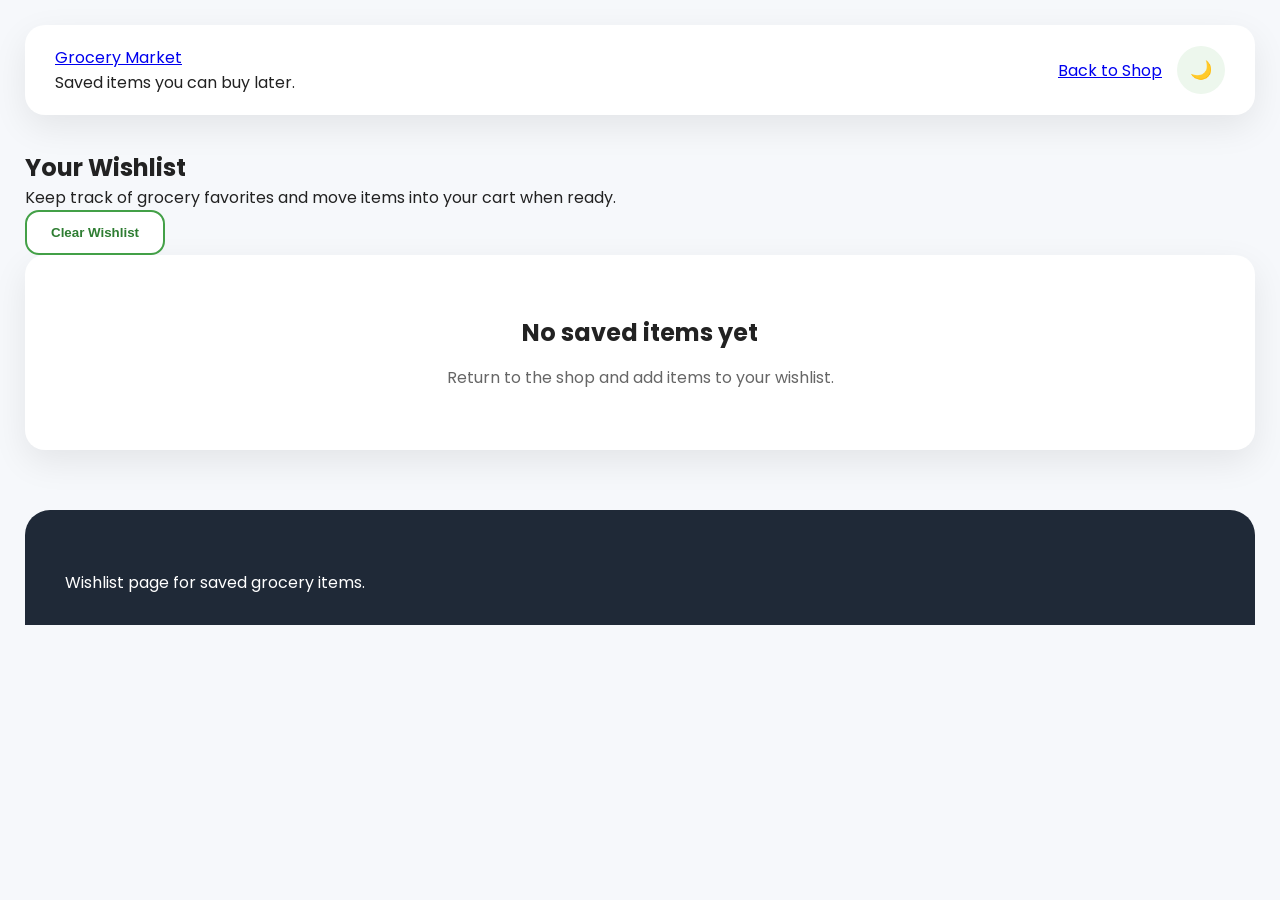
<file: wishlist.html>
<!DOCTYPE html>
<html lang="en">
<head>
  <meta charset="UTF-8" />
  <meta name="viewport" content="width=device-width, initial-scale=1.0" />
  <title>Wishlist | Grocery Market</title>
  <link rel="stylesheet" href="styles.css" />
</head>
<body>
  <div class="page-shell">
    <header class="site-header">
      <div>
        <a class="brand" href="index.html">Grocery Market</a>
        <p class="subtitle">Saved items you can buy later.</p>
      </div>
      <div class="header-actions">
        <a class="nav-link" href="index.html">Back to Shop</a>
        <button id="themeToggle" class="icon-button" aria-label="Toggle dark mode">🌙</button>
      </div>
    </header>

    <main class="wishlist-page">
      <section class="wishlist-hero">
        <h1>Your Wishlist</h1>
        <p>Keep track of grocery favorites and move items into your cart when ready.</p>
      </section>

      <section class="wishlist-actions">
        <button id="clearWishlist" class="button button-secondary">Clear Wishlist</button>
      </section>

      <section id="wishlistGrid" class="wishlist-grid"></section>
    </main>

    <footer class="page-footer"><p>Wishlist page for saved grocery items.</p></footer>
  </div>

  <script src="data.js"></script>
  <script src="wishlist.js"></script>
</body>
</html>
</file>
<file: styles.css>
/* ==========================
   GOOGLE FONT
========================== */

@import url('https://fonts.googleapis.com/css2?family=Poppins:wght@300;400;500;600;700;800&display=swap');

/* ==========================
/* ==========================
   GOOGLE FONT
   ========================== */
@import url('https://fonts.googleapis.com/css2?family=Poppins:wght@300;400;500;600;700;800&display=swap');

/* ==========================
   RESET
   ========================== */
*{
    margin:0;
    padding:0;
    box-sizing:border-box
}
html{
    scroll-behavior:smooth
}
body{
    font-family:'Poppins',sans-serif;
    background:#f6f8fb;
    color:#222;
    overflow-x:hidden
}

/* ==========================
   COLORS
   ========================== */
:root{
  --primary:#2E7D32;
  --primary-dark:#1B5E20;
  --secondary:#66BB6A;
  --orange:#ff9800;
  --danger:#ef5350;
  --white:#ffffff;
  --light:#f8fafc;
  --gray:#f1f5f9;
  --border:#dbe4ee;
  --text:#222;
  --text-light:#777;
  --shadow:0 12px 35px rgba(0,0,0,.08);
  --radius:18px;
}

/* ==========================
   PAGE
   ========================== */
.page-shell{
    max-width:1400px;
    margin:auto;padding:25px
}

/* ==========================
   HEADER
   ========================== */
.site-header{
    display:flex;
    justify-content:space-between;
    align-items:center;
    background:#fff;
    padding:20px 30px;
    border-radius:20px;
    box-shadow:var(--shadow);
    margin-bottom:35px
}
.logo-area{
    display:flex;
    align-items:center;
    gap:15px
}
.logo{
    width:65px;
    height:65px;
    border-radius:18px;
    background:linear-gradient(135deg,#4caf50,#2e7d32);
    display:flex;
    justify-content:center;
    align-items:center;
    color:white;
    font-size:28px
}
.logo-area h1{
    font-size:30px;
    font-weight:700
}
.logo-area p{
    color:#777;
    font-size:14px
}
.header-actions{
    display:flex;
    gap:15px;
    align-items:center
}

/* ==========================
   BUTTONS
   ========================== */
.button{
    border:none;
    cursor:pointer;
    padding:13px 24px;
    border-radius:14px;
    font-weight:600;
    transition:.30s
}
.button:hover{
    transform:translateY(-3px)
}
.button-primary{
    background:linear-gradient(135deg,#43a047,#2e7d32);
    color:white
}
.button-secondary{
    background:#fff;
    border:2px solid #43a047;
    color:#2e7d32
}
.icon-button{
    width:48px;
    height:48px;
    border:none;
    border-radius:50%;
    background:#edf7ed;
    cursor:pointer;
    font-size:18px;
    transition:.3s
}
.icon-button:hover{
    background:#43a047;
    color:white
}

/* ==========================
   HERO
   ========================== */
.hero{
    display:grid;
    grid-template-columns:1fr 1fr;
    align-items:center;
    gap:50px;
    background:linear-gradient(135deg,#43a047,#66bb6a);
    color:white;
    border-radius:30px;
    padding:60px;
    margin-bottom:50px
}
.offer-badge{
    display:inline-block;
    background:#fff;
    color:#2e7d32;
    padding:8px 18px;
    border-radius:50px;
    font-weight:700;
    margin-bottom:20px
}
.hero h2{font-size:56px;
    line-height:1.15;
    margin-bottom:20px
}
.hero p{
    font-size:18px;
    line-height:1.8;
    margin-bottom:30px;
    max-width:520px
}
.hero-buttons{display:flex;
    gap:15px
}
.hero-right{
    display:flex;
    justify-content:center
}
.hero-right img{
    width:100%;
    max-width:520px;
    border-radius:25px;
    box-shadow:0 20px 50px rgba(0,0,0,.25);
    transition:.4s
}
.hero-right img:hover{
    transform:scale(1.04)
}

/* ==========================
   FEATURES
   ========================== */
.features{display:grid;
    grid-template-columns:repeat(4,1fr);
    gap:25px;margin-bottom:50px
}
.feature-card{
    background:#fff;
    border-radius:20px;
    padding:30px;
    text-align:center;
    box-shadow:var(--shadow);
    transition:.35s
}
.feature-card:hover{
    transform:translateY(-8px)
}
.feature-card i{
    font-size:42px;
    color:#43a047;
    margin-bottom:20px
}
.feature-card h3{
    margin-bottom:10px
}
.feature-card p{
    color:#777
}

/* ==========================
   CATEGORY SECTION
   ========================== */
.category-section{
    margin-bottom:50px
}
.category-section h2{
    font-size:32px;
    margin-bottom:25px
}
.category-grid{
    display:grid;
    grid-template-columns:repeat(auto-fit,minmax(130px,1fr));
    gap:20px
}
.category-card{
    background:#fff;
    border-radius:20px;
    padding:25px 15px;
    text-align:center;
    font-size:42px;
    cursor:pointer;
    box-shadow:var(--shadow);
    transition:.35s
}
.category-card span{
    display:block;
    margin-top:12px;
    font-size:16px;
    font-weight:600;
    color:var(--text)
}
.category-card:hover{
    transform:translateY(-8px);
    background:linear-gradient(135deg,#43a047,#66bb6a);
    color:#fff
}
.category-card:hover span{
    color:#fff
}

/* ==========================
   FILTERS
   ========================== */
.filters-grid{
    display:grid;
    grid-template-columns:repeat(4,1fr);
    gap:22px;margin-bottom:30px
}
.control-group{
    background:#fff;
    padding:22px;
    border-radius:20px;
    box-shadow:var(--shadow)
}
.control-group label{
    display:block;
    margin-bottom:12px;
    font-weight:600
}
.control-group input,.control-group select{
    width:100%;
    height:50px;
    border:1px solid var(--border);
    border-radius:12px;
    padding:0 15px;
    font-size:15px;
    background:#fff
}
.control-group input:focus,.control-group select:focus{
    outline:none;
    border-color:var(--primary
    )}
.price-range-inputs{
    display:grid;
    grid-template-columns:1fr auto 1fr;
    gap:10px;
    align-items:center
}
.price-range-inputs span{
    font-weight:600;
    color:#666
}
.price-range-sliders{
    margin-top:15px
}
.price-range-sliders input{
    margin-top:10px;
    accent-color:var(--primary)
}

/* ==========================
   PRODUCT SUMMARY
   ========================== */
.product-summary{
    display:flex;
    justify-content:space-between;
    align-items:center;
    margin-bottom:30px;
    background:#fff;
    padding:18px 25px;
    border-radius:18px;
    box-shadow:var(--shadow)
}
.status-pill{
    background:#43a047;
    color:#fff;
    padding:10px 18px;
    border-radius:30px;
    font-weight:600
}

/* ==========================
   PRODUCT GRID
   ========================== */
.product-grid{
    display:grid;
    grid-template-columns:repeat(auto-fit,minmax(290px,1fr));
    gap:28px;
    margin-bottom:60px
}

/* ==========================
   PRODUCT CARD
   ========================== */
.product-card{
    background:#fff;
    border-radius:22px;
    overflow:hidden;
    box-shadow:var(--shadow);
    transition:.35s;
    position:relative
}
.product-card:hover{
    transform:translateY(-8px)
}
.product-card img{
    width:100%;
    height:240px;
    object-fit:cover;
    transition:.4s
}
.product-card:hover img{
    transform:scale(1.08)
}
.product-content{
    padding:22px
}
.product-meta{
    display:flex;
    justify-content:space-between;
    align-items:center;
    margin-bottom:15px;
    color:#666;
    font-size:14px
}
.product-badge{
    background:#e8f5e9;
    color:#2e7d32;
    padding:6px 14px;
    border-radius:30px;
    font-size:13px;
    font-weight:600
}
.product-title{
    font-size:22px;
    margin-bottom:12px
}
.product-description{
    color:#666;
    line-height:1.7;
    margin-bottom:18px;
    min-height:55px
}
.product-bottom{
    display:flex;
    justify-content:space-between;
    align-items:center;
    margin-bottom:18px
}
.product-price{
    color:#2e7d32;
    font-size:28px;
    font-weight:700
}
.button-group{
    display:grid;
    gap:12px
}
.button-group .button{
    width:100%
}
.wishlist-button{
    background:#fff3f3;
    color:#d32f2f
}
.wishlist-button.active{
    background:#ffe082;
    color:#ff6f00
}
.product-card::before{
    content:"20% OFF";
    position:absolute;
    top:15px;left:15px;
    background:#ff5722;
    color:#fff;
    padding:6px 12px;
    border-radius:20px;
    font-size:12px;
    font-weight:700;
    z-index:5
}

/* ==========================
   QUICK VIEW MODAL
   ========================== */
.modal-backdrop{
    position:fixed;
    inset:0;
    background:rgba(0,0,0,.55);
    display:flex;
    justify-content:center;
    align-items:center;
    padding:25px;
    z-index:1000;
    backdrop-filter:blur(5px)
}
.hidden{
    display:none !important
}
.modal-card{
    width:min(950px,100%);
    background:#fff;
    border-radius:24px;
    overflow:hidden;
    box-shadow:0 25px 60px rgba(0,0,0,.25);
    position:relative;
    animation:popup .35s ease
}
@keyframes popup{
    from{
        opacity:0;
        transform:translateY(30px) scale(.95)
    }to
    {
        opacity:1;transform:translateY(0) scale(1)
    }
}
.modal-close{
    position:absolute;
    top:18px;
    right:18px;
    width:45px;
    height:45px;
    border:none;
    border-radius:50%;
    background:#fff;
    box-shadow:var(--shadow);
    cursor:pointer;
    font-size:20px;
    z-index:10
}
.modal-body{
    display:grid
}

.modal-content{
    display:grid;
    grid-template-columns:1fr 1fr
}
.modal-image{
    width:100%;
    height:100%;
    object-fit:cover
}
.modal-info{
    padding:35px
}
.modal-info h2{
    font-size:34px;
    margin-bottom:15px
}
.modal-info p{
    color:#666;
    line-height:1.8;
    margin-bottom:20px
}
.modal-meta{
    display:flex;
    flex-wrap:wrap;
    gap:10px;
    margin-bottom:20px
}
.modal-meta span{
    background:#edf7ed;
    color:#2e7d32;
    padding:8px 14px;
    border-radius:25px;
    font-size:14px
}
.modal-footer{
    display:grid;
    gap:15px
}

/* ==========================
   CART DRAWER
   ========================== */
.cart-drawer{
    position:fixed;
    right:0;
    top:0;
    width:420px;
    max-width:100%;
    height:100vh;
    background:#fff;
    box-shadow:-8px 0 35px rgba(0,0,0,.15);
    display:flex;
    flex-direction:column;
    z-index:1001
}
.cart-header{
    padding:25px;
    border-bottom:1px solid #eee;
    display:flex;
    justify-content:space-between;
    align-items:center
}
.cart-items{
    flex:1;
    overflow-y:auto;
    padding:20px
}
.cart-item{
    display:grid;
    grid-template-columns:90px 1fr;
    gap:15px;
    margin-bottom:18px;
    background:#fff;
    border-radius:18px;
    box-shadow:var(--shadow);
    padding:15px
}
.cart-item img{
    width:100%;
    height:90px;
    object-fit:cover;
    border-radius:12px
}
.cart-item-meta h3{
    font-size:18px;
    margin-bottom:6px
}
.cart-item-meta p{
    color:#666;
    margin-bottom:10px
}
.cart-item-actions{
    display:flex;
    justify-content:space-between;
    align-items:center
}
.cart-footer{
    padding:25px;
    border-top:1px solid #eee
}
.cart-total{
    display:flex;
    justify-content:space-between;
    font-size:24px;
    font-weight:700;
    margin-bottom:20px
}

/* ==========================
   OFFER SECTION
   ========================== */
.offer-section{
    margin:70px 0
}
.offer-card{
    background:linear-gradient(135deg,#43a047,#66bb6a);
    color:#fff;
    border-radius:28px;
    padding:45px;
    display:flex;
    justify-content:space-between;
    align-items:center;
    gap:25px
}
.offer-card h2{
    font-size:36px;
    margin-bottom:12px
}
.offer-card p{
    font-size:18px;
    line-height:1.7
}

/* ==========================
   NEWSLETTER
   ========================== */
.newsletter{
    background:#fff;
    border-radius:24px;
    text-align:center;
    padding:60px 30px;
    box-shadow:var(--shadow);
    margin-bottom:60px
}
.newsletter h2{
    font-size:36px;
    margin-bottom:15px
}
.newsletter p{
    color:#666;
    margin-bottom:30px
}
.newsletter-box{
    max-width:650px;
    margin:auto;
    display:flex;
    gap:15px
}
.newsletter-box input{
    flex:1;
    height:55px;
    border:1px solid var(--border);
    border-radius:14px;
    padding:0 18px;
    font-size:16px
}

/* ==========================
   STATS
   ========================== */
.stats{
    display:grid;
    grid-template-columns:repeat(auto-fit,minmax(220px,1fr));
    gap:25px;
    margin-bottom:60px
}
.stat-card{
    background:#fff;
    padding:35px;
    border-radius:20px;
    text-align:center;
    box-shadow:var(--shadow);
    transition:.3s
}
.stat-card:hover{
    transform:translateY(-8px)
}
.stat-card h2{
    font-size:42px;
    color:var(--primary);
    margin-bottom:10px
}
.stat-card p{
    color:#666
}

/* ==========================
   FOOTER
   ========================== */
.page-footer{
    margin-top:60px;
    background:#1f2937;
    color:#fff;
    border-radius:25px 25px 0 0;
    padding:60px 40px 30px
}
.footer-grid{
    display:grid;
    grid-template-columns:2fr 1fr 1fr 1fr;
    gap:35px;margin-bottom:35px
}
.footer-grid h3,.footer-grid h4{
    margin-bottom:18px
}
.footer-grid p{
    color:#d1d5db;
    line-height:1.8
}
.footer-grid ul{
    list-style:none
}
.footer-grid li{
    margin-bottom:10px;
    color:#d1d5db;
    cursor:pointer;
    transition:.25s
}
.footer-grid li:hover{
    color:#fff;
    padding-left:5px
}
.social-icons{
    display:flex;
    gap:15px;
    font-size:22px
}
.social-icons i{
    width:45px;
    height:45px;
    display:flex;
    justify-content:center;
    align-items:center;
    background:rgba(255,255,255,.1);
    border-radius:50%;
    cursor:pointer;
    transition:.3s
}
.social-icons i:hover{
    background:var(--primary);
    transform:translateY(-4px)
}
.page-footer hr{
    border:none;
    border-top:1px solid rgba(255,255,255,.15);
    margin:30px 0
}
.copyright{
    text-align:center;
    color:#cbd5e1
}

/* ==========================
   EMPTY STATE
   ========================== */
.empty-state{
    background:#fff;
    padding:60px 25px;
    border-radius:20px;
    text-align:center;
    box-shadow:var(--shadow)
}
.empty-state h2{
    margin-bottom:15px
}
.empty-state p{
    color:#666
}

/* ==========================
   RESPONSIVE DESIGN
   ========================== */
@media (max-width:1200px){
    .hero{
        grid-template-columns:1fr;
        text-align:center;
        padding:50px
    }
    .hero-left{
        display:flex;
        flex-direction:column;
        align-items:center
    }
    .hero p{
        max-width:700px
    }
    .features{
        grid-template-columns:repeat(2,1fr)
    }
    .filters-grid{
        grid-template-columns:repeat(2,1fr)
    }
    .footer-grid{
        grid-template-columns:repeat(2,1fr)
    }
}
@media (max-width:768px){
    .page-shell{
        padding:15px
    }
    .site-header{
        flex-direction:column;
        gap:20px;
        text-align:center
    }
    .header-actions{
        width:100%;
        justify-content:center;
        flex-wrap:wrap
    }
    .hero{
        padding:35px 25px
    }
    .hero h2{
        font-size:38px
    }
    .hero p{
        font-size:16px
    }
    .hero-buttons{
        flex-direction:column;
        width:100%
    }
    .hero-buttons .button{
        width:100%
    }
    .features{
        grid-template-columns:1fr
    }
    .category-grid{
        grid-template-columns:repeat(2,1fr)
    }
    .filters-grid{
        grid-template-columns:1fr
    }
    .product-summary{
        flex-direction:column;
        gap:15px;text-align:center
    }
    .product-grid{
        grid-template-columns:1fr
    }
    .modal-content{
        grid-template-columns:1fr
    }
    .modal-image{
        height:260px
    }
    .offer-card{
        flex-direction:column;
        text-align:center
    }
    .newsletter-box{
        flex-direction:column
    }
    .newsletter-box button{
        width:100%
    }
    .stats{
        grid-template-columns:1fr
    }
    .footer-grid{
        grid-template-columns:1fr;
        text-align:center
    }
    .social-icons{
        justify-content:center
    }
    .cart-drawer{
        width:100%
    }
}
@media (max-width:480px){
    .logo-area h1{
        font-size:24px
    }
    .hero h2{
        font-size:30px
    }
    .hero img{
        border-radius:18px
    }.category-card{
        font-size:32px;padding:18px
    }
    .product-title{
        font-size:20px
    }
    .product-price{
        font-size:24px
    }
    .offer-card h2{
        font-size:28px
    }
    .newsletter h2{
        font-size:28px
    }
    .stat-card h2{
        font-size:34px
    }
}

/* ==========================
   DARK MODE
   ========================== */
body.dark{
    background:#111827;
    color:#f3f4f6
}
body.dark 
.site-header,body.dark 
.feature-card,body
.dark 
.category-card,body
.dark 
.control-group,body
.dark 
.product-card,body
.dark 
.newsletter,body
.dark 
.stat-card,body
.dark 
.product-summary,body
.dark 
.modal-card,body
.dark 
.cart-drawer{
    background:#1f2937;
    color:#f3f4f6
}
body.dark input,body.dark select{
    background:#374151;
    color:#fff;
    border-color:#4b5563
}
body.dark .product-description,body.dark 
.newsletter p,body.dark 
.feature-card p,body.dark 
.stat-card p{
    color:#d1d5db
}
body.dark 
.category-card:hover{
    background:linear-gradient(135deg,#43a047,#2e7d32)
}
body.dark .button-secondary{
    background:#374151;
    color:#fff;
    border-color:#4b5563
}

/* ==========================
   SCROLLBAR
   ========================== */
::-webkit-scrollbar{
    width:10px
}
::-webkit-scrollbar-track{
    background:#edf2f7
}
::-webkit-scrollbar-thumb{
    background:#43a047;
    border-radius:10px
}
::-webkit-scrollbar-thumb:hover{
    background:#2e7d32
}

/* ==========================
   ANIMATIONS
   ========================== */
@keyframes fadeUp{
    from{
        opacity:0;
        transform:translateY(30px)
    }to{opacity:1;
        
        transform:translateY(0)
    }
}
.hero,.feature-card,
.category-card,
.product-card,.offer-card,
.newsletter,.stat-card{
    animation:fadeUp .6s ease both
}
.product-card{
    transition:transform .35s ease,box-shadow .35s ease
}
.product-card:hover{
    box-shadow:0 20px 45px rgba(0,0,0,.15)
}

/* ==========================
   IMAGE EFFECTS
   ========================== */
.product-card img{
    transition:transform .4s ease,filter .4s ease
}
.product-card:hover img{
    transform:scale(1.08);
    filter:saturate(115%)
}

/* ==========================
   UTILITIES
   ========================== */
.text-center{
    text-align:center
}
.mt-20{
    margin-top:20px
}
.mb-20{
    margin-bottom:20px
}
.hidden{display:none !important
}
.shadow{
    box-shadow:var(--shadow)
}
.rounded{
    border-radius:20px
}

/* ==========================
   END
   ========================== */
</file>
